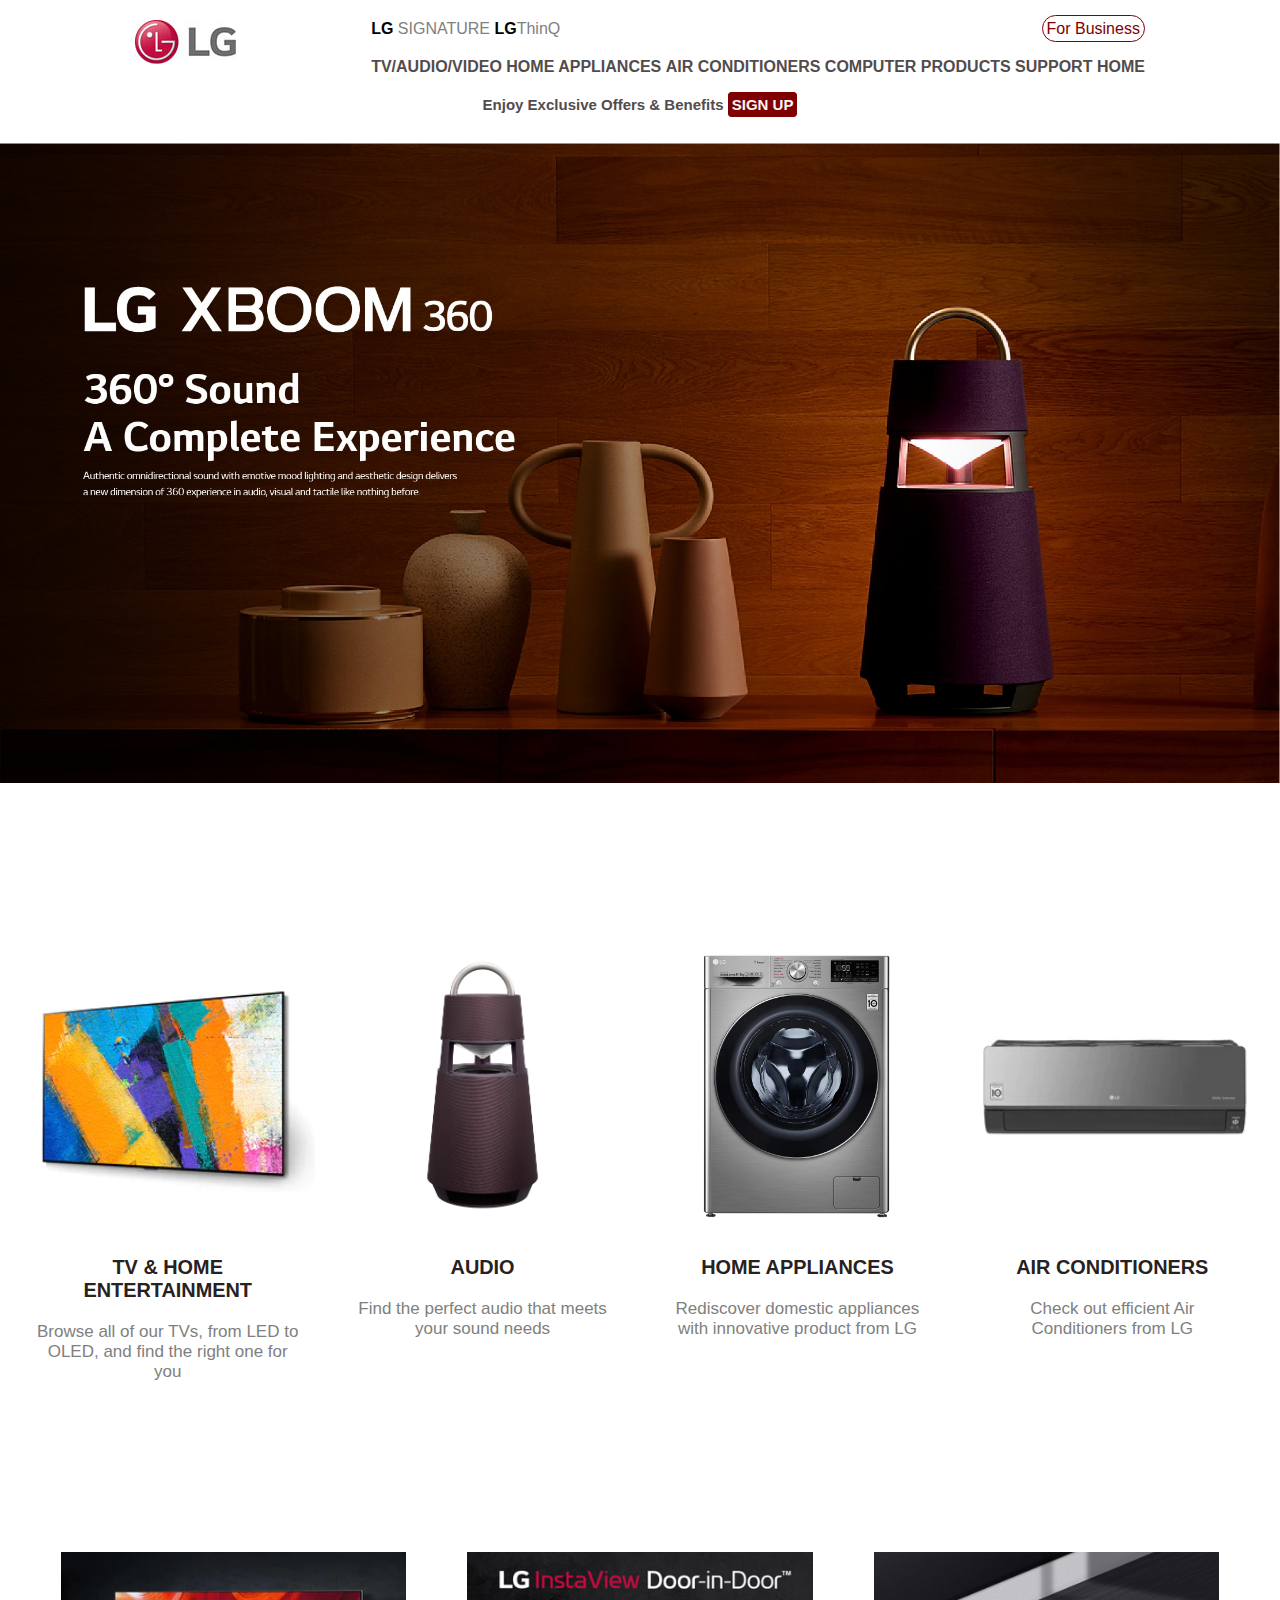
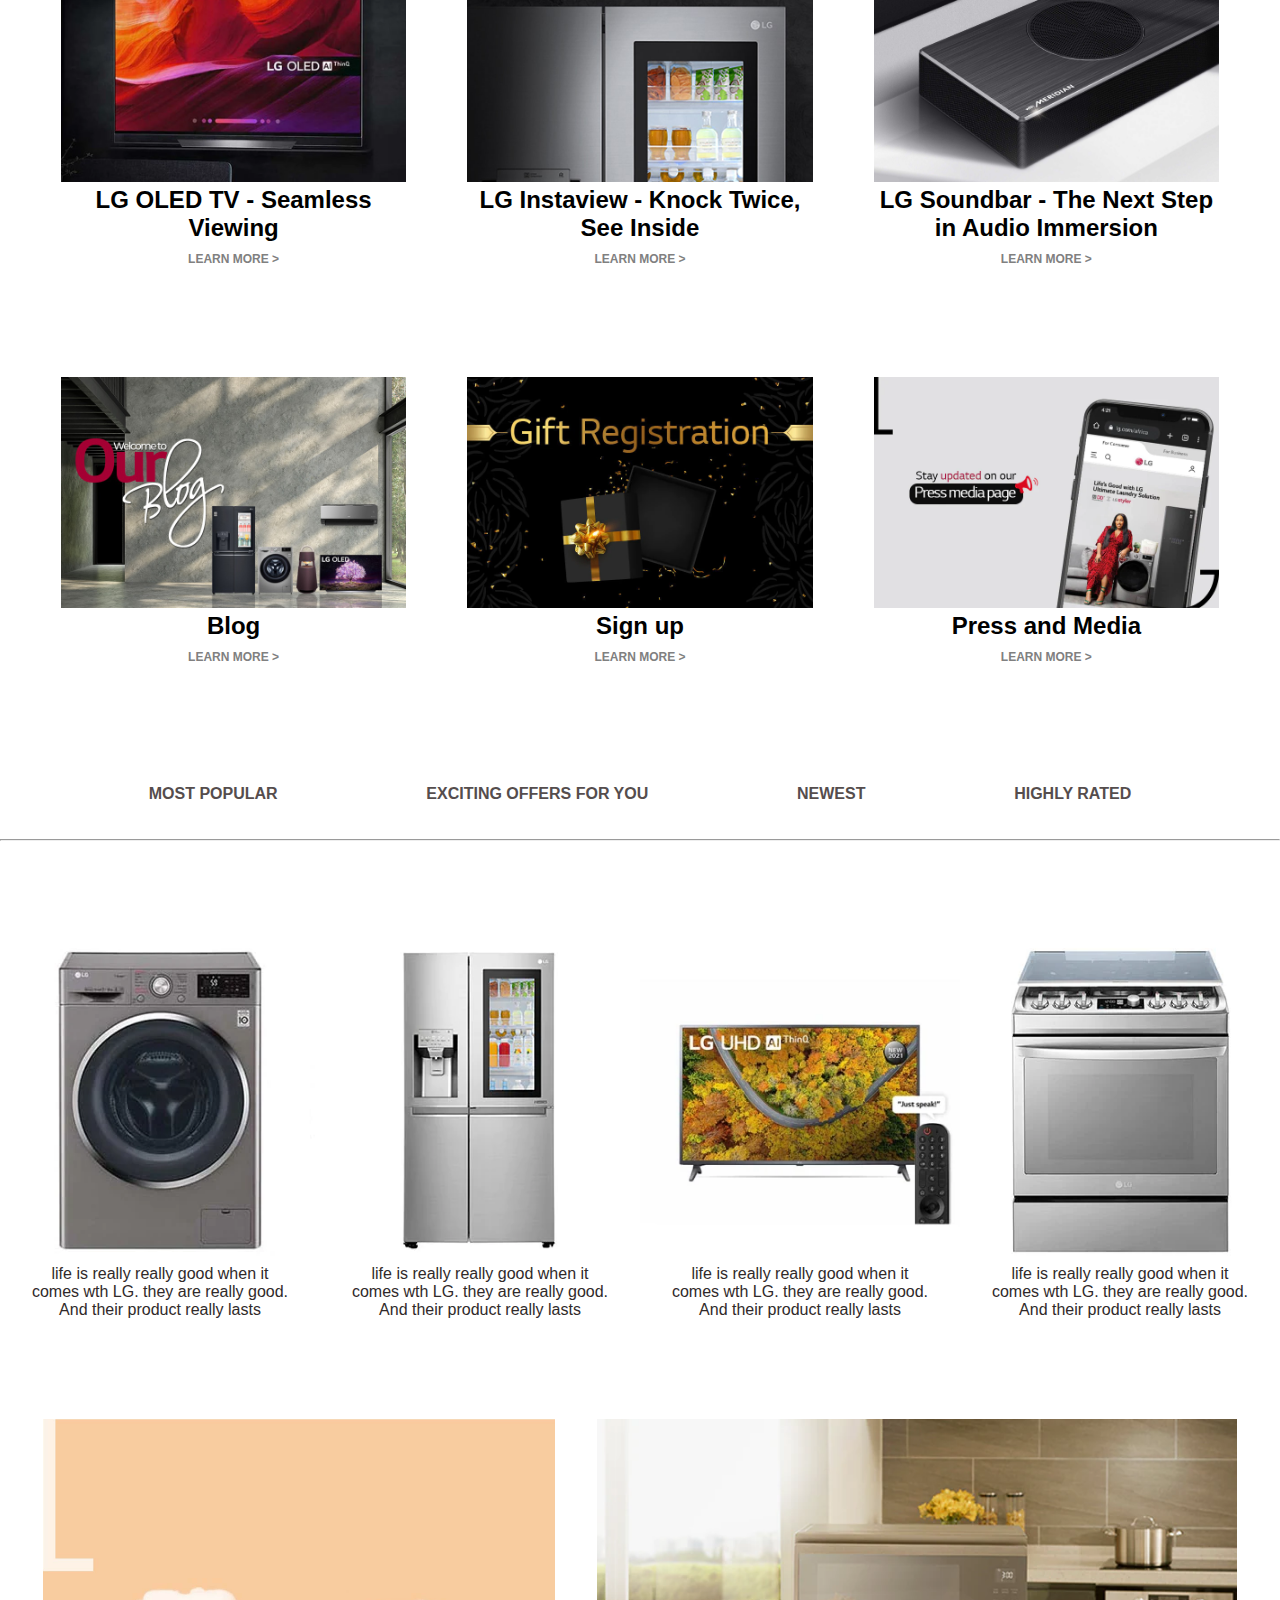
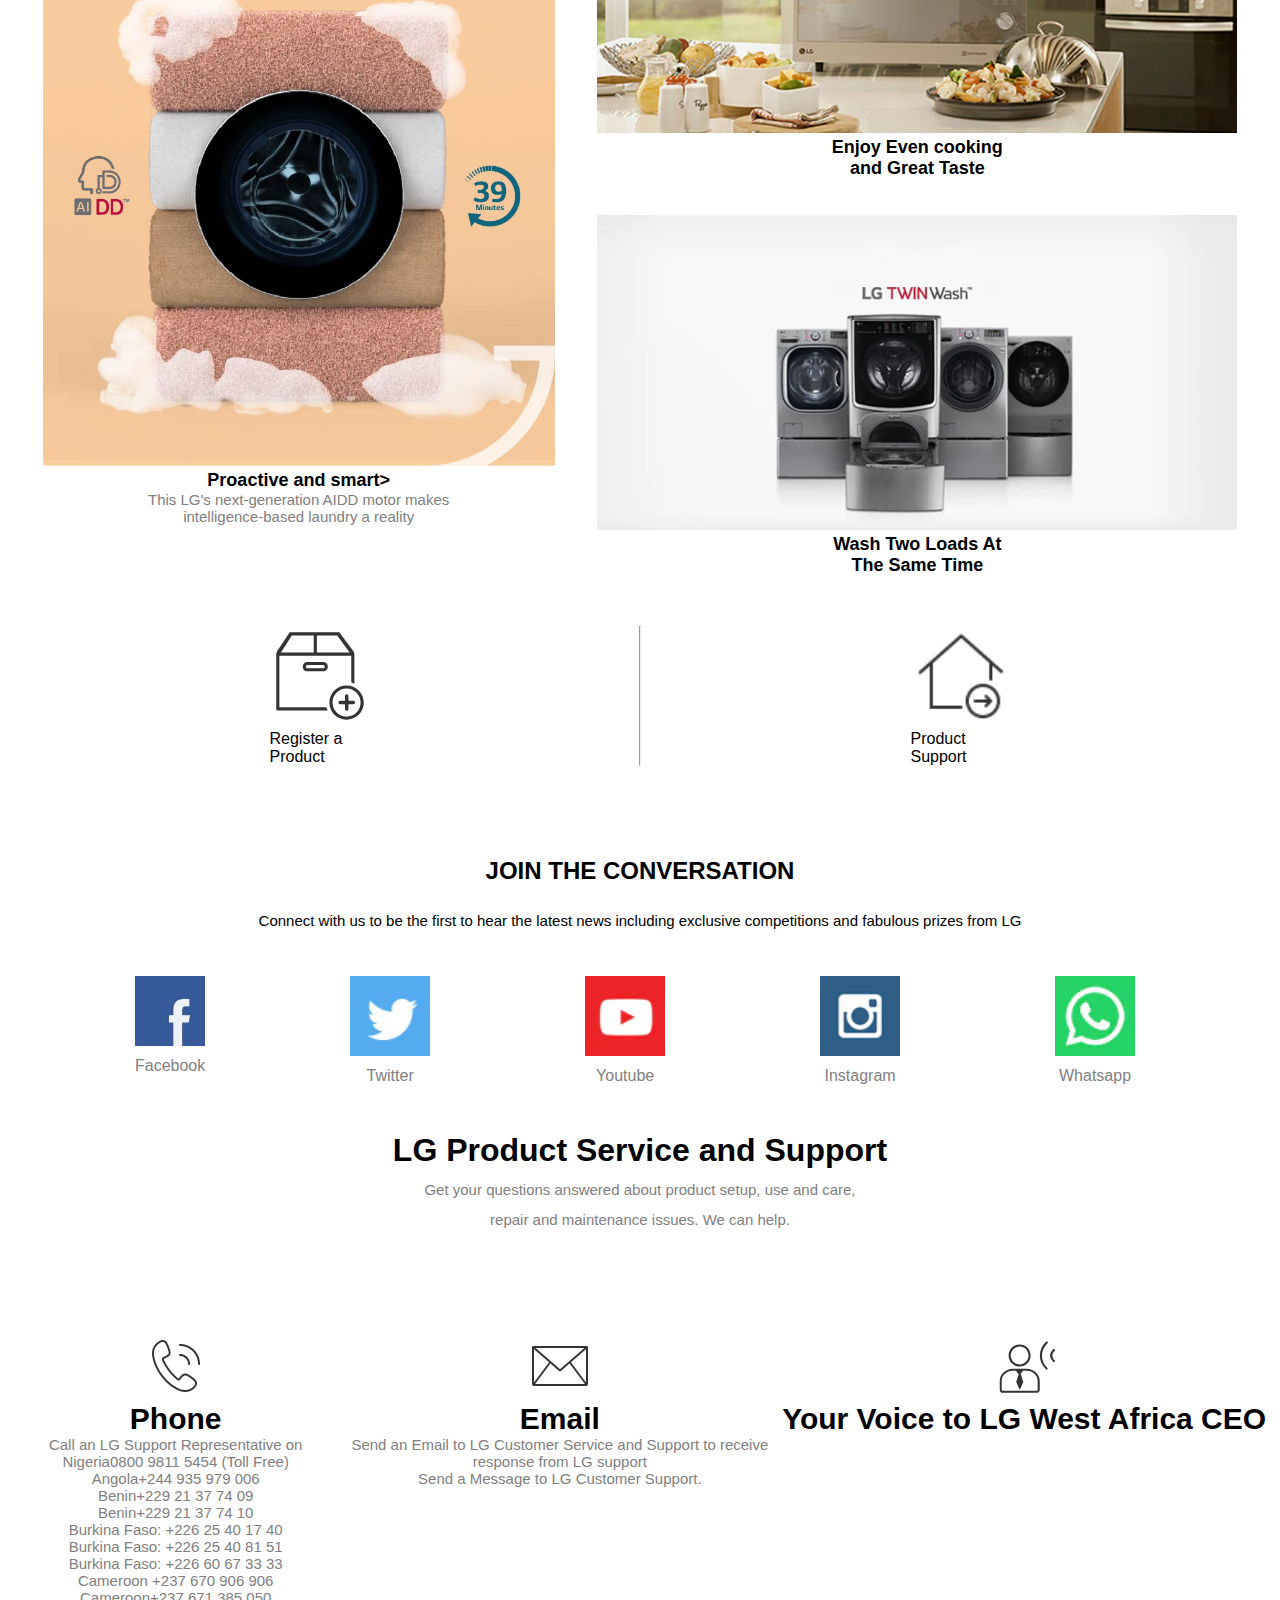
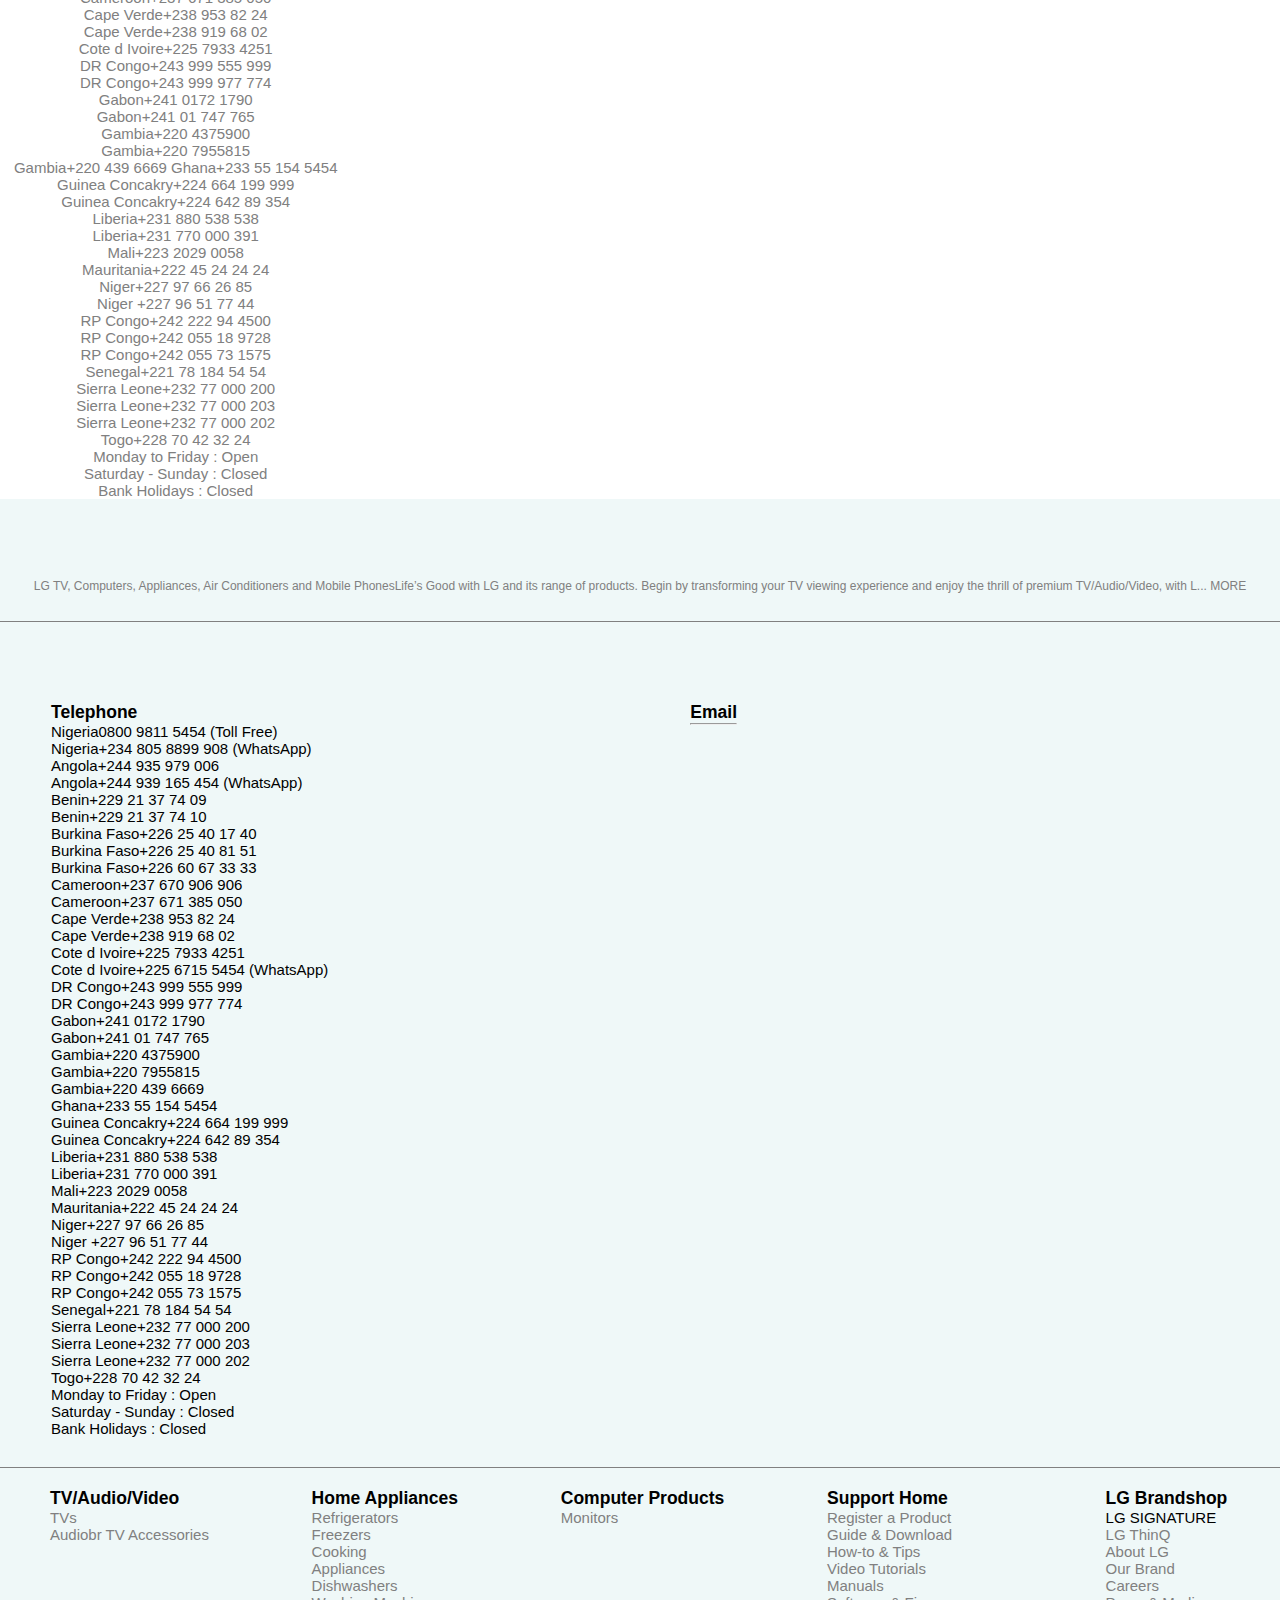
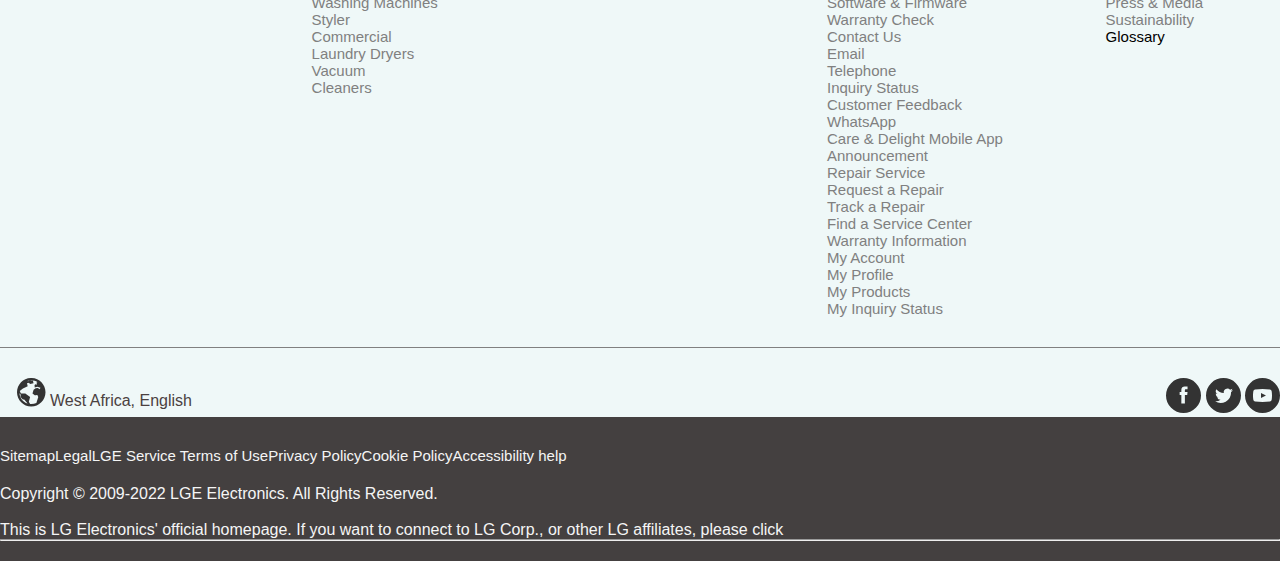
<file: index.html>
<!DOCTYPE html>
<html lang="en">
<head>
    <meta charset="UTF-8">
    <meta http-equiv="X-UA-Compatible" content="IE=edge">
    <meta name="viewport" content="width=device-width, initial-scale=1.0">
    <title>LG Website</title>
    <link rel="stylesheet" href="css/main.css">
</head>
<body>
    <div class="mobile-nav">
          <div class="top">
             <div class="colA">
                  <p>For Consumer</p>
             </div>
             <div class="colB">
                <p>For Business</p>
             </div>
          </div>
          <div class="bottom">
              <div class="col">
                  <img src="images/Phone.webp" alt="">
                  <img src="images/Email.webp" alt="">
              </div>
              <div class="colB">
                  <img src="/images/logo-b2c-m.jpg" alt="">
              </div>
              <div class="col">
                  <img src="images/Profile.svg" alt="">
              </div>
          </div>
    </div>
    <div class="nav">
        <div class="logo">
            <img src="/images/logo-b2c-m.jpg" alt="">
        </div>
        <div class="nav-links">
            <div class="top-links">
                <div class="links">
                    <a href="#"><span>LG</span> SIGNATURE</a>
                    <a href="#"><span>LG</span>ThinQ</a>
                </div>
                <div class="links">
                    <a href="#" class="btn">For Business</a>
                </div>
            </div>
            <div class="bottom-links">
                <div class="links">
                    <a href="#" class="desktp_vw">TV/AUDIO/VIDEO</a>
                    <a href="#" class="desktp_vw">HOME APPLIANCES</a>
                    <a href="#" class="desktp_vw">AIR CONDITIONERS</a>
                    <a href="#" class="desktp_vw">COMPUTER PRODUCTS</a>
                    <a href="#" class="mobile_vw">PRODUCTS</a>
                    <a href="#">SUPPORT HOME</a>
                </div>
            </div>
        </div>
    </div>
    <div class="row-1">
        <p>Enjoy Exclusive Offers & Benefits <a href="#">SIGN UP</a></p>
    </div>
    <div class="row-1A">
        <p>Enjoy Exclusive Offers & Benefits</p>
        <a href="#">SIGN UP</a>
    </div>
    <div class="row-2">
        <img src="images/web_banner.jpg" alt="">
    </div>
    <div class="row-3">
        <div class="col">
            <img src="images/TV_&_Home.webp" alt="tv pic">
            <a href="#"><h3>TV & HOME <br>ENTERTAINMENT</h3></a>
            <a href="#"><p>Browse all of our TVs, from LED to <br>OLED, and find the right one for <br>you</p></a>
        </div>
        <div class="col">
            <img src="images/Audio.webp" alt="AUDIO picture">
            <a href="#"><h3>AUDIO</h3></a>
            <a href="#"><p>Find the perfect audio that meets <br>your sound needs </p></a>
        </div>
        <div class="col mobile_vw">
            <img src="images/Home_Appliance.webp" alt="Home_Appliance">
            <a href="#"><h3>HOME APPLIANCES</h3></a>
            <a href="#"><p>Rediscover domestic appliances <br>with innovative product from LG</p></a>
        </div>
        <div class="col mobile_vw">
            <img src="images/Air_Conditioners.webp" alt="AC picture">
            <a href="#"><h3>AIR CONDITIONERS</h3></a>
            <a href="#"><p>Check out efficient Air <br> Conditioners from LG</p></a>
        </div>
    </div>
    <div class="row-4">
        <div class="col">
           <img src="images/OLED.webp" alt="oled tv">
           <h2>LG OLED TV - Seamless <br> Viewing</h2>
           <a href="#">LEARN MORE > </a>
       </div>
       <div class="col">
        <img src="images/Instaview.jpg" alt="Instaview">
        <h2>LG Instaview - Knock Twice, <br> See Inside</h2>
        <a href="#">LEARN MORE > </a>
       </div>
       <div class="col">
        <img src="images/Soundbar.jpg" alt="Instaview">
        <h2>LG Soundbar - The Next Step <br> in Audio Immersion</h2>
        <a href="#">LEARN MORE > </a>
       </div>
    </div>
    <div class="row-5">
        <div class="col">
            <img src="images/blog-thumbnail-eng.jpg" alt="blog picture">
            <h2>Blog</h2>
            <a href="#">LEARN MORE ></a>
        </div>
        <div class="col">
            <img src="images/gift_reg.webp" alt="Gift card">
            <h2>Sign up</h2>
            <a href="#">LEARN MORE ></a>
        </div>
        <div class="col">
            <img src="images/press-media-thumbnail-eng.webp" alt="Press">
            <h2>Press and Media</h2>
            <a href="#">LEARN MORE ></a>
        </div>
    </div>
    <div class="row-6">
        <div class="col">
            <a href="#"><p>MOST POPULAR</p></a>
        </div>
        <div class="col">
            <a href="#"><p>EXCITING OFFERS FOR YOU</p></a>
        </div>
        <div class="col">
            <a href="#"><p>NEWEST</p></a>
        </div>
        <div class="col">
            <a href="#"><p>HIGHLY RATED</p></a>
        </div>
    </div>
    <br>
    <br>
    <hr>
    <div class="row-7">
        <div class="col">
            <img src="images/washing_machine.webp" alt="washing_machine">
            <a href="#"><p>life is really really good when it <br> comes wth LG. they are really good. <br> And their product really lasts</p></a>
        </div>
        <div class="col">
            <img src="images/refredgirator.webp" alt="fridge">
            <a href="#"><p>life is really really good when it <br> comes wth LG. they are really good. <br> And their product really lasts</p></a>
        </div>
        <div class="col">
            <img src="images/tele.webp" alt="TV">
            <a href="#"><p>life is really really good when it <br> comes wth LG. they are really good. <br> And their product really lasts</p></a>
        </div>
        <div class="col mobile_vw mobile_vw">
            <img src="images/cooker.webp" alt="cooker">
            <a href="#"><p>life is really really good when it <br> comes wth LG. they are really good. <br> And their product really lasts</p></a>
        </div>
    </div>
    <div class="row-8">
        <div class="col1">
            <a href="#"><img src="images/cloths.jpg" alt=""><h5><span>Proactive and smart></span></h5><p>This LG's next-generation AIDD motor makes <br> intelligence-based laundry a reality</p></a>
        </div>
        <div class="col2">
            <a href="#"><img src="images/dinning.webp" alt=""><h5><span>Enjoy Even cooking <br> and Great Taste</span></h5></a>
            <br>
            <br>
            <a href="#"><img src="images/machines.webp" alt=""><h5><span>Wash Two Loads At <br> The Same Time</h5></span></a>
        </div>
    </div>
    <div class="row-9">     
            <div class="col">
              <img src="images/register_a_product.svg" alt="">
              <a href="#">Register a Product</a>
            </div>
            <hr>
            <div class="col">
                <img src="images/africa-home-linkicon-1.webp" alt="">
                <a href="#">Product Support</a>
            </div>
         </div>
         <div class="row-10">
              <h2>JOIN THE CONVERSATION</h2>
              <p>Connect with us to be the first to hear the latest news including exclusive competitions and fabulous prizes from LG</p>
           </div>
           <div class="row-11">
            <div class="colA">
                <a href="#"><img src="images/facebook.webp" alt=""></a>
                <p>Facebook</p>
            </div>
            <div class="col">
                <a href="#"><img src="images/Twitter.webp" alt="#"></a>
                <p>Twitter</p>
            </div>
            <div class="col">
                <a href="#"><img src="images/Youtube.webp" alt=""></a>
                <p>Youtube</p>
            </div>
            <div class="col mobile_vw">
                <a href="#"><img src="images/Instagram.webp" alt=""></a>
                <p>Instagram</p>
            </div>
            <div class="col mobile_vw">
                <a href="#"><img src="images/Whatsapp.webp" alt=""></a>
                <p>Whatsapp</p>
            </div>
     </div>
     <div class="row-12">
        <h1>LG Product Service and Support</h1>
            <p>Get your questions answered about product setup, use and care, <br>
              repair and maintenance issues. We can help.
              </p>
            </div>
            <div class="row-13">
                <div class="col">
                    <img src="images/Phone.webp" alt="Phone">
                    <h1>Phone</h1>
                    <p>Call an LG Support Representative on <br>
                        Nigeria0800 9811 5454 (Toll Free) <br>
                        Angola+244 935 979 006<br>
                        Benin+229 21 37 74 09<br>
                        Benin+229 21 37 74 10<br>
                        Burkina Faso: +226 25 40 17 40<br>
                        Burkina Faso: +226 25 40 81 51<br>
                        Burkina Faso: +226 60 67 33 33<br>
                        Cameroon +237 670 906 906<br>
                        Cameroon+237 671 385 050<br>
                        Cape Verde+238 953 82 24<br>
                        Cape Verde+238 919 68 02<br>
                        Cote d Ivoire+225 7933 4251<br>
                        DR Congo+243 999 555 999<br>
                        DR Congo+243 999 977 774<br>
                        Gabon+241 0172 1790<br>
                        Gabon+241 01 747 765<br>
                        Gambia+220 4375900<br>
                        Gambia+220 7955815<br>
                        Gambia+220 439 6669
                        Ghana+233 55 154 5454<br>
                        Guinea Concakry+224 664 199 999<br>
                        Guinea Concakry+224 642 89 354<br>
                        Liberia+231 880 538 538<br>
                        Liberia+231 770 000 391<br>
                        Mali+223 2029 0058<br>
                        Mauritania+222 45 24 24 24<br>
                        Niger+227 97 66 26 85<br>
                        Niger +227 96 51 77 44<br>
                        RP Congo+242 222 94 4500<br>
                        RP Congo+242 055 18 9728<br>
                        RP Congo+242 055 73 1575<br>
                        Senegal+221 78 184 54 54<br>
                        Sierra Leone+232 77 000 200<br>
                        Sierra Leone+232 77 000 203<br>
                        Sierra Leone+232 77 000 202<br>
                        Togo+228 70 42 32 24<br>
                        Monday to Friday : Open<br>
                        Saturday - Sunday : Closed<br>
                        Bank Holidays : Closed<br></p>
                </div>
                    <div class="col">
                        <img src="images/Email.webp" alt="emai">
                        <h1>Email</h1>
                        <p>Send an Email to LG Customer Service and Support to receive<br>
                            response from LG support<br>
                            Send a Message to LG Customer Support.</p>
                    </div>
                    <div class="col">
                        <img src="images/Profile.svg" alt="">
                        <h1>Your Voice to LG West Africa CEO</h1>
                    </div>
                </div>
            </div>
            <div class="row-14">
                <p>LG TV, Computers, Appliances, Air Conditioners and Mobile PhonesLife’s Good with LG and its range of products. Begin by transforming your TV viewing experience and enjoy the thrill of premium TV/Audio/Video, with L... <a href="#"></a>MORE</p>
                <br>
                <br>
            </div>
            <div class="row-15">
                <div class="colA">
                    <h3>Telephone</h3>
                    <p>Nigeria0800 9811 5454 (Toll Free) <br>
                        Nigeria+234 805 8899 908 (WhatsApp)<br>
                        Angola+244 935 979 006<br>
                        Angola+244 939 165 454 (WhatsApp)<br>
                        Benin+229 21 37 74 09<br>
                        Benin+229 21 37 74 10<br>
                        Burkina Faso+226 25 40 17 40<br>
                        Burkina Faso+226 25 40 81 51<br>
                        Burkina Faso+226 60 67 33 33<br>
                        Cameroon+237 670 906 906<br>
                        Cameroon+237 671 385 050<br>
                        Cape Verde+238 953 82 24<br>
                        Cape Verde+238 919 68 02<br>
                        Cote d Ivoire+225 7933 4251<br>
                        Cote d Ivoire+225 6715 5454 (WhatsApp)<br>
                        DR Congo+243 999 555 999<br>
                        DR Congo+243 999 977 774<br>
                        Gabon+241 0172 1790<br>
                        Gabon+241 01 747 765<br>
                        Gambia+220 4375900<br>
                        Gambia+220 7955815<br>
                        Gambia+220 439 6669<br>
                        Ghana+233 55 154 5454<br>
                        Guinea Concakry+224 664 199 999<br>
                        Guinea Concakry+224 642 89 354<br>
                        Liberia+231 880 538 538<br>
                        Liberia+231 770 000 391<br>
                        Mali+223 2029 0058<br>
                        Mauritania+222 45 24 24 24<br>
                        Niger+227 97 66 26 85<br>
                        Niger +227 96 51 77 44<br>
                        RP Congo+242 222 94 4500<br>
                        RP Congo+242 055 18 9728<br>
                        RP Congo+242 055 73 1575<br>
                        Senegal+221 78 184 54 54<br>
                        Sierra Leone+232 77 000 200<br>
                        Sierra Leone+232 77 000 203<br>
                        Sierra Leone+232 77 000 202<br>
                        Togo+228 70 42 32 24<br>
                        Monday to Friday : Open<br>
                        Saturday - Sunday : Closed<br>
                        Bank Holidays : Closed <br></p>
                </div>
                <div class="colB">
                    <h3>Email</h3>
                    <hr>
                </div>
                <br><br>
            </div>
             <div class="row-16">
                <div class="col">
                    <h3><span>TV/Audio/Video
                        </span></h3>
                        <p>TVs <br>
                            Audiobr 
                            TV Accessories <br></p>
                </div>
                <div class="col">
                    <h3><span>Home Appliances
                        </span></h3>
                        <p>Refrigerators<br>
                        Freezers<br>
                        Cooking <br>Appliances<br>
                        Dishwashers<br>
                        Washing Machines<br>
                        Styler<br>
                        Commercial <br>Laundry
                        Dryers<br>
                        Vacuum <br>Cleaners<br></p>
                </div>
                <div class="col">
                    <h3><span>Computer Products
                        </span></h3>
                        <p>Monitors</p>
                </div>
                <div class="col">
                    <h3><span>Support Home
                        </span></h3>
                        <p>Register a Product <br>
                            Guide & Download <br>
                            How-to & Tips <br>
                            Video Tutorials <br>
                            Manuals <br>
                            Software & Firmware <br>
                            Warranty Check <br>
                            Contact Us <br>
                            Email <br>
                            Telephone <br>
                            Inquiry Status <br>
                            Customer Feedback <br>
                            WhatsApp <br>
                            Care & Delight Mobile App <br>
                            Announcement <br>
                            Repair Service <br>
                            Request a Repair <br>
                            Track a Repair <br>
                            Find a Service Center <br>
                            Warranty Information <br>
                            My Account <br>
                            My Profile <br>
                            My Products <br>
                            My Inquiry Status <br></p>
                </div>
                <div class="col">
                    <h3><span>LG Brandshop
                        </span></h3>
                        <p><span>LG SIGNATURE</span> <br>
                        </span>LG ThinQ</span> <br>
                    </span>About LG</span> <br>
                            Our Brand <br>
                            Careers <br>
                            Press & Media <br>
                            Sustainability <br>
                            <span>Glossary</span><br></p>
                </div>
                <div class="col">
                    <h3><span></span></h3>
                </div>
            </div>
            <div class="row-17">
                <div class="navbar">
                    <div class="left-bar">
                        <div class="logo">
                            <img src="images/globe.svg" alt="">
                        </div>
                        <div class="col">
                            <a href="#">West Africa, English</a>
                        </div>
                    </div>
                    <div class="right-bar">
                        <img src="images/fb.svg" alt="">
                        <img src="images/twit.svg" alt="">
                        <img src="images/utube.svg" alt="">
                    </div>
                </div>
            </div>
            <div class="row-18">
                <div class="col">
                   <a href="#">Sitemap</a>
                </div>
                <div class="col">
                    <a href="#">Legal</a>
                </div>
                <div class="col">
                    <a href="#">LGE Service Terms of Use</a>
                </div>
                <div class="col">
                    <a href="#">Privacy Policy</a>
                </div>
                <div class="col">
                    <a href="#">Cookie Policy</a>
                </div>
                <div class="col">
                    <a href="#">Accessibility help</a>
                </div>
              </div>
              <div class="row-19">
                <p>Copyright &copy 2009-2022 LGE Electronics. All Rights Reserved.</p>
                <p> <br> This is LG Electronics' official homepage. If you want to connect to LG Corp., or other LG affiliates, please click</p>
                <hr>
              </div>
        </body>
        </html>
</file>
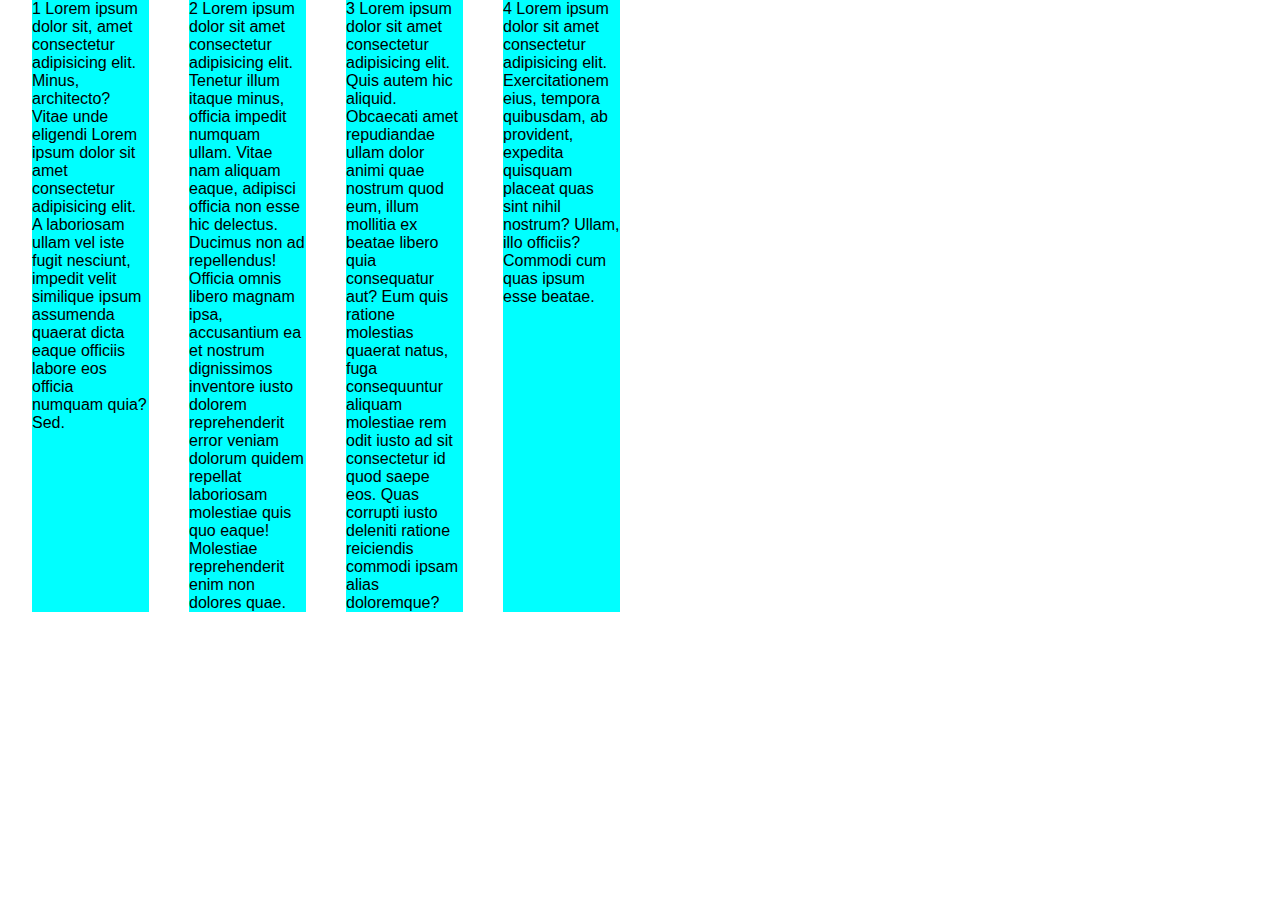
<file: about.html>
<!DOCTYPE html>
<html lang="en">
<head>
    <meta charset="UTF-8">
    <meta http-equiv="X-UA-Compatible" content="IE=edge">
    <meta name="viewport" content="width=device-width, initial-scale=1.0">
    <title>Grid Document</title>
    <link rel="stylesheet" href="css/main.css">
</head>
<body>
    
<!-- INTRODUCTORY TO GRID -->

<div class="about-row1">
    <div class="col">
        1
        Lorem ipsum dolor sit, amet consectetur adipisicing elit. Minus, architecto? Vitae unde eligendi Lorem ipsum dolor sit amet consectetur adipisicing elit. A laboriosam ullam vel iste fugit nesciunt, impedit velit similique ipsum assumenda quaerat dicta eaque officiis labore eos officia numquam quia? Sed.
    </div>
    <div class="col">
        2
        Lorem ipsum dolor sit amet consectetur adipisicing elit. Tenetur illum itaque minus, officia impedit numquam ullam. Vitae nam aliquam eaque, adipisci officia non esse hic delectus. Ducimus non ad repellendus!
        Officia omnis libero magnam ipsa, accusantium ea et nostrum dignissimos inventore iusto dolorem reprehenderit error veniam dolorum quidem repellat laboriosam molestiae quis quo eaque! Molestiae reprehenderit enim non dolores quae.
    </div>
    <div class="col">
        3
        Lorem ipsum dolor sit amet consectetur adipisicing elit. Quis autem hic aliquid. Obcaecati amet repudiandae ullam dolor animi quae nostrum quod eum, illum mollitia ex beatae libero quia consequatur aut?
        Eum quis ratione molestias quaerat natus, fuga consequuntur aliquam molestiae rem odit iusto ad sit consectetur id quod saepe eos. Quas corrupti iusto deleniti ratione reiciendis commodi ipsam alias doloremque?
    </div>
    <div class="col">
        4
        Lorem ipsum dolor sit amet consectetur adipisicing elit. Exercitationem eius, tempora quibusdam, ab provident, expedita quisquam placeat quas sint nihil nostrum? Ullam, illo officiis? Commodi cum quas ipsum esse beatae.
    </div>
</div>

</body>
</html>
</file>
<file: css/main.css>
*{
    margin: 0;
    padding: 0;
    font-family: sans-serif;
}

.mobile-nav{
    display: none;
}
.nav{
    width: 100%;
    display: flex;
    justify-content: space-evenly;
    padding-top: 20px;
}

.nav .nav-links .top-links{
    display: flex;
    justify-content: space-between;
    padding-bottom: 20px;
    
}
.nav .nav-links .top-links a{
    text-decoration: none;
    color: grey;
    font-weight: 500;
}
.nav .nav-links .top-links a span{
    color: black;
    font-weight: 600;
}
.nav .nav-links .top-links .btn{
    border: 1px solid maroon;
    border-radius: 14px;
    color: maroon;
    padding: 4px;
    
}
.nav .nav-links .bottom-links{
    display: flex;
    justify-content: space-evenly;
    padding-bottom: 20px;
    width: 100%;
}
.nav .nav-links .bottom-links .links .mobile_vw{
    display: none;
}
.nav .nav-links .bottom-links a{
    text-decoration: none;
    color: rgb(82, 76, 76);
    font-weight: bold;
}
.row-1{
    width: 100%;
    text-align: center;
    color: rgb(82, 76, 76);
    font-weight: 600;
    font-size: 15px;
}
.row-1 a{
    text-decoration: none;
    border: 1px solid maroon;
    color: whitesmoke;
    background-color: maroon;
    border-radius: 4px;
    padding: 3px;
}
.row-1A{
    display: none;
}
.row-2{
    width: 100%;
    padding-top: 30px;
}
.row-2 img{
    object-fit: contain;
    width: 100%;
}
.row-3{
    width: 100%;
    display: flex;
    justify-content: space-evenly;
    text-align: center;
    padding-top: 150px;
}
.row-3 .col{
    width: 23%;
    
}
.row-3 .col img{
    width: 100%;
    object-fit: contain;
}
.row-3 .col a{
    text-decoration: none;
    color: gray;
    font-weight: 500;
    font-size: 17px;
    line-height: 2opx;
    padding: 5px;
}
.row-3 .col h3{
    color: rgb(39, 33, 33);
    font-weight: 00;
}
.row-4{
    width: 100%;
    display: flex;
    justify-content: space-evenly;
    object-fit: contain;
    text-align: center;
    padding-top: 100px;
}
.row-4 .col{
    width: 27%;
}
.row-4 .col img{
    width: 100%;
    object-fit: contain;
    padding-top: 50px;
}
.row-4 .col a{
    text-decoration: none;
    color: grey;
    font-size: 12px;
    font-weight: 600;
    line-height: 35px;
}
.row-5{
    width: 100%;
    display: flex;
    justify-content: space-evenly;
    padding-top: 100px;
    text-align: center;
    padding-bottom: 100px;
}
.row-5 .col{
    width: 27%;
}
.row-5 .col img{
    width: 100%;
    object-fit: contain;
}
.row-5 .col a{
    text-decoration: none;
    color: grey;
    font-size: 12px;
    font-weight: 600;
    line-height: 35px;
}
.row-6{
    width: 100%;
    display: flex;
    justify-content: space-evenly;
    text-align: center;
    padding-top: 10px;
}
.row-6 .col a{
    text-decoration: none;
    color: rgb(85, 77, 77);
    font-weight: bold;
}
.row-7{
    width: 100%;
    display: flex;
    justify-content: space-evenly;
    text-align: center;
    padding-top: 100px;
}
.row-7 .col{
    width: 27%;
}
.row-7 .col img{
    width: 100%;
}
.row-7 .col a{
    text-decoration: none;
    color: rgb(48, 42, 42);
}
.row-8{
    width: 100%;
    display: flex;
    justify-content: space-evenly;
    padding-top: 100px;
    text-align: center;
}
.row-8 .col1{
    width: 40%;
}
.row-8 .col2{
    width: 50%;
}
.row-8 img{
    width: 100%;
    object-fit: contain;
}
.row-8 a{
    text-decoration: none;
    color: grey;
    font-size: 15px;
}
.row-8 span{
    color: black;
    font-size: 18px;
}
.row-8 .col1 span{
    text-align: left;
}
.row-9{
    width: 100%;
    display: flex;
    justify-content: space-evenly;
    padding-top: 50px;
}
.row-9 .col {
    width: 100px;
    object-fit: contain;
}
.row-9  img{
    width: 100px;
}
.row-9 .col a{
    text-decoration: none;
    color: black;
}

.row-10{
    width: 100%;
    text-align: center;
    padding-top: 80px;
    line-height: 50px;
}
.row-10 p{
    font-size: 15px;
}
.row-11{
    width: 100%;
    display: flex;
    justify-content: space-evenly;
    text-align: center;
    color: grey;
    padding-top: 30px;
}
.row-11 .col{
    width: 100px;
}
.row-11 .col img{
    width: 80%;
}
.row-11 p{
    padding-top: 7px;
}
.row-12{
    width: 100%;
    text-align: center;
    padding-top: 50px;
    line-height: 30px;
}
.row-12 p{
    color: grey;
    font-size: 15px;
    padding-top: 10px;
}
.row-13{
    width: 100%;
    display: flex;
    text-align: center;
    font-size: 15px;
    justify-content: space-evenly;
    padding-top: 100px;
}
.row-13 p{
    color: grey;
}
.row-14{
    color: grey;
    width: 100%;
    text-align: center;
    font-size: 12px;
    padding-top: 80px;
    border-bottom:  1px solid grey;
    background-color: rgb(239, 248, 248);
}
.row-15{
    width: 100%;
    display: flex;
    background-color: rgb(239, 248, 248);
    font-size: 15px;
    padding-top: 80px;
    justify-content: space-around;
    border-bottom: 1px solid grey;
    padding-bottom: 30px;
}
.row-15 .colA{
    margin-left: -130px;
}
.row-16{
    width: 100%;
    display: flex;
    justify-content: space-between;
    background-color: rgb(239, 248, 248);
    color: grey;
    padding-top: 20px;
    padding-left: 50px;
    font-size: 15px;
    border-bottom: 1px solid grey;
    padding-bottom: 30px;
}
.row-16 span{
    color: black;
}
.row-17{
    width: 100%;
}
.row-17 .navbar{
    display: flex;
    justify-content: space-between;
    background-color: rgb(239, 248, 248);
    padding-top: 20px;
}
.navbar .left-bar .col{
    margin-left: 50px;
    margin-top: -20px;
}
.navbar .left-bar .logo img{
    padding-top: 10px;
    margin-left: 17px;
    width: 30px;
}
.navbar .left-bar .col a{
    text-decoration: none;
    color: rgb(75, 65, 65);
}
.navbar .right-bar{
    padding-top: 10px;
}
.row-18{
    width: 100%;
    display: flex;
    justify-content: start;
    padding-top: 30px;
    background-color: rgb(68, 64, 64);
    padding-bottom: 20px;
}
.row-18 .col a{
    text-decoration: none;
    color: whitesmoke;
    font-size: 15px;
    
}
.row-19{
    width: 100%;
    background-color: rgb(68, 64, 64);
    color: whitesmoke;
    padding-bottom: 20px;
}



/* ABOUT PAGE CSS START */


/* .about-row1{width: 100%; display: flex; justify-content: space-evenly;}
.about-row1 .col{width: 24%; height: 200px; background-color: maroon;} */

/* .about-row1{width: 95%; display: grid; grid-template-columns: auto auto auto; grid-gap: 20px; margin: auto;}
.about-row1 .col{height: 100px; background-color: blue;} */

/* .about-row1{width: 90%; display: grid; grid-template-columns: 1fr 3fr 1fr; margin: auto; grid-gap: 20px;}
.about-row1 .col{background-color: blueviolet} */

.about-row1{width: 95%; display: grid; grid-template-columns: repeat(auto-fill, minmax(100px, 1fr)); grid-gap: 40px; margin: auto;}
.about-row1 .col{background-color: aqua;}



/* MEDIA QUERY */
@media (max-width:1024px) {
    .nav .logo .nav-links .top-links .links{display: flex;}
    .nav .nav-links .bottom-links .links .mobile_vw{
        display: inline;
    }
    .nav .nav-links .bottom-links .links .desktp_vw{
        display: none;
    }
    .row-3 .mobile_vw{
        display: none;
    }
    .row-3 .col{width: 47%;}
}

@media (max-width: 768px) {
    .row-1{display: none;}
    .row-1A{display: block; line-height: 30px;}
    .row-1A a{
        text-decoration: none;
        border: 1px solid maroon;
        color: whitesmoke;
        background-color: maroon;
        border-radius: 4px;
        padding: 3px;
    }
    .row-1A{
        width: 100%;
        text-align: start;
        color: rgb(82, 76, 76);
        font-weight: 600;
        font-size: 15px;
    }
    .row-7 .mobile_vw{display: none;}
    .row-12 .mobile_vw{display: none;}
}

@media (max-width:425px) {
    .nav{display: none;}
    .row-1A{display: none;}
    .mobile-nav{display: block;}
    .mobile-nav .top{display: flex; justify-content: space-around; text-align: center;}
    .mobile-nav .bottom{display: flex; justify-content: space-around; padding-top: 10px;}
    .mobile-nav .top .colA{width: 50%; padding-top: 20px; padding-bottom: 20px;}
    .mobile-nav .top .colB{width: 50%; padding-top: 20px; background-color: peachpuff; padding-bottom: 20px;}
    .nav-links{display: none;}
    .mobile-nav .bottom img{width: 30px; object-fit: cover;}
    .mobile-nav .bottom .colB img{width: 45px; object-fit: cover; padding-top: 5px;}
    .mobile-nav .bottom .col .colB{width: 30%;}
    
    .row-2{padding-top: 10px; ;}
    .row-2{background-position: center left;}

    .row-4{display: block; width: 100%; text-align: center;}
    .row-4 .col{width: 100%;}

    .row-5{display: block; width: 100%; text-align: center;}
    .row-5 .col{width: 100%;}

    .row-8{display: block; width: 100%; text-align: center;}
    .row-8 .col1{width: 100%; text-align;}
    .row-8 .col2{width: 100%; text-align;}
    .row-9{width: 100%; text-align: center; display: block;}
    .row-9 img{width: 50%;}

    .row-11{width: 100%; text-align: center; display: block;}
    .row-11 .col{display: none;}

    .row-12 h1{font-size: 20px;}
    .row-12 p{line-height: 16px;}

    .row-13{padding-top: 19px;}
}
</file>
